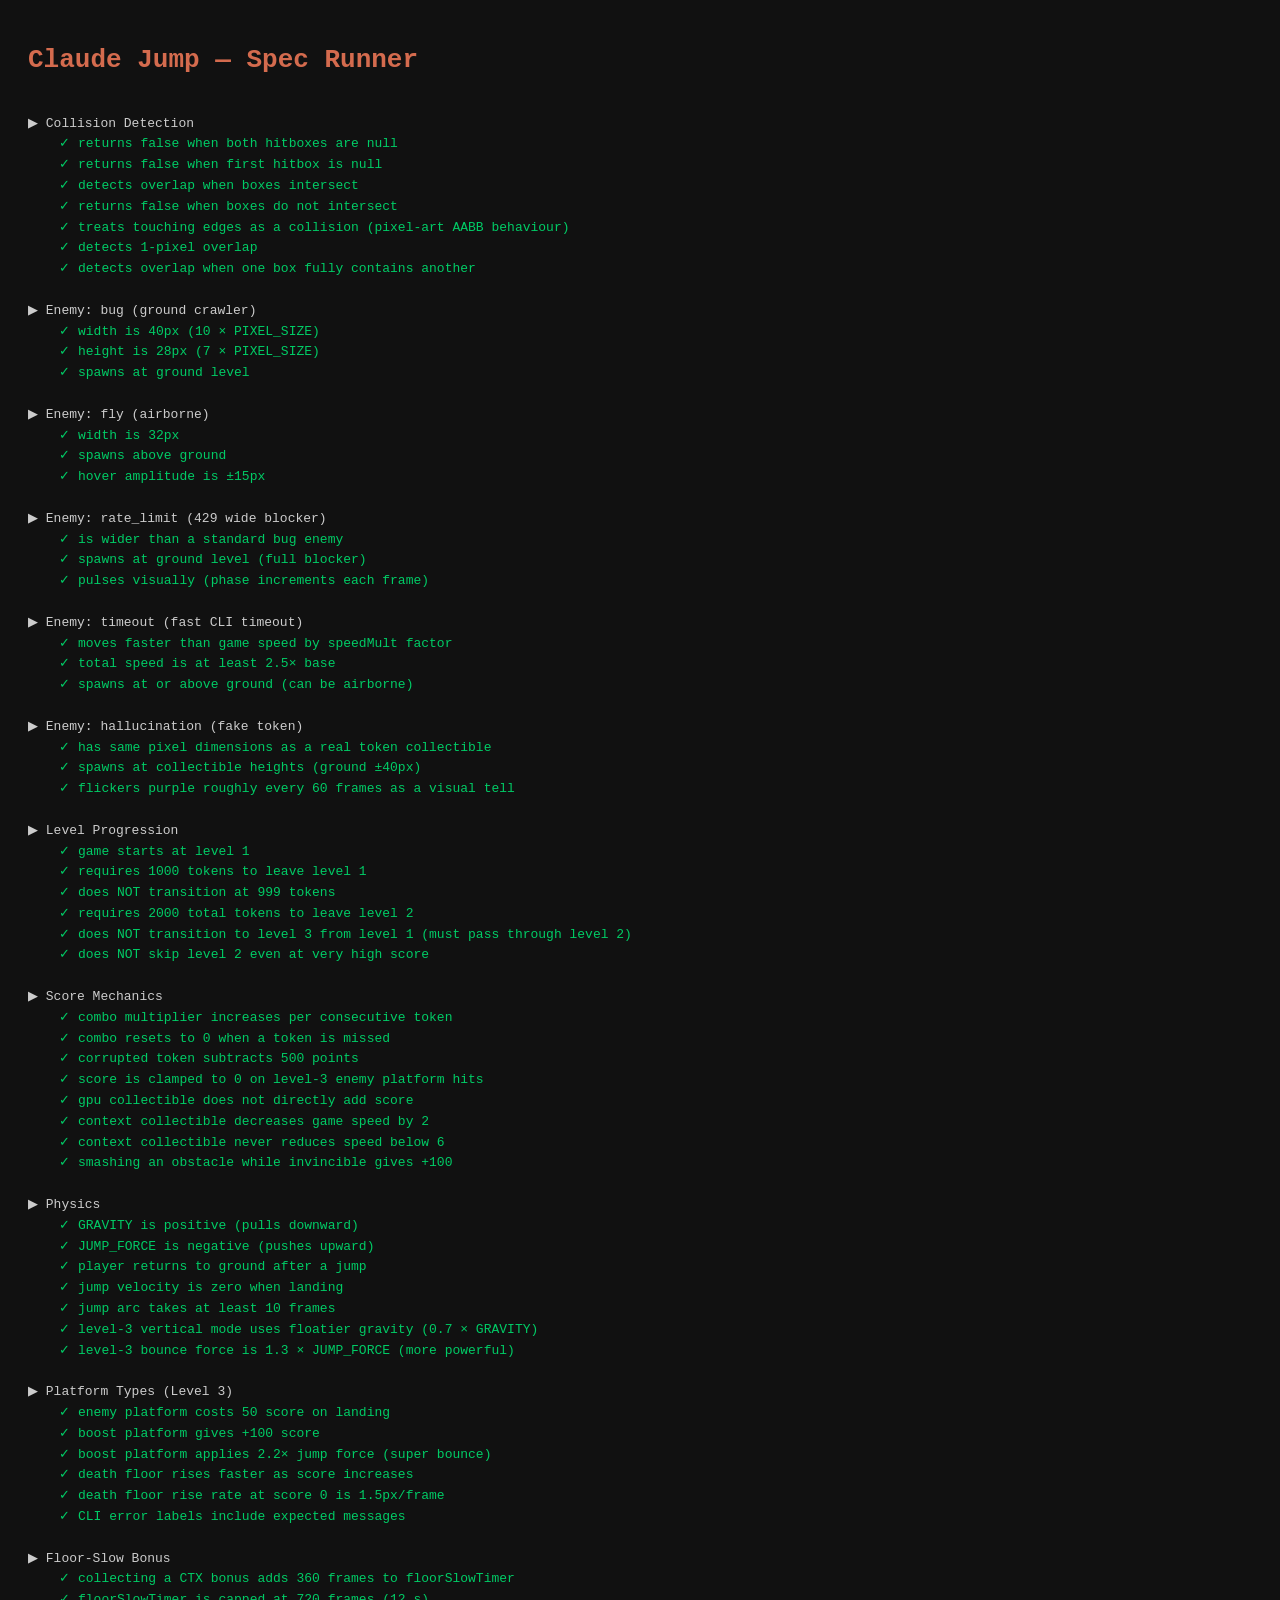
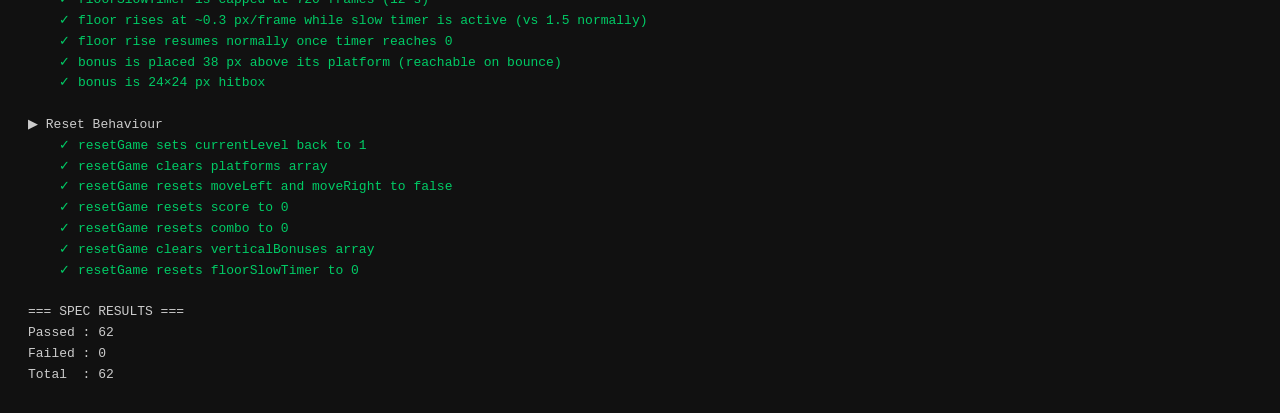
<file: spec/index.html>
<!DOCTYPE html>
<html lang="en">
<head>
    <meta charset="UTF-8">
    <title>Claude Jump — Specs</title>
    <style>
        body { background: #111; color: #ccc; font-family: monospace; padding: 20px; }
        h1 { color: #D46B4E; }
        #output { white-space: pre; font-size: 13px; line-height: 1.6; }
        .pass { color: #00cc66; }
        .fail { color: #ff4444; }
        .summary { margin-top: 20px; font-size: 16px; font-weight: bold; }
    </style>
</head>
<body>
    <h1>Claude Jump — Spec Runner</h1>
    <div id="output"></div>
    <script>
        // Redirect console output to DOM
        const out = document.getElementById('output');
        const origLog   = console.log.bind(console);
        const origError = console.error.bind(console);
        const origGroup = console.group ? console.group.bind(console) : () => {};
        const origGroupEnd = console.groupEnd ? console.groupEnd.bind(console) : () => {};

        let indent = 0;
        function appendLine(text, cls) {
            const el = document.createElement('span');
            el.className = cls || '';
            el.textContent = ' '.repeat(indent * 2) + text + '\n';
            out.appendChild(el);
        }

        console.log   = (t) => { origLog(t);   appendLine(t, t && t.startsWith('  ✓') ? 'pass' : ''); };
        console.error = (t) => { origError(t); appendLine(t, 'fail'); };
        console.group = (t) => { origGroup(t); appendLine('\n▶ ' + t); indent++; };
        console.groupEnd = () => { origGroupEnd(); indent = Math.max(0, indent - 1); };
    </script>
    <script src="game.spec.js"></script>
</body>
</html>
</file>
